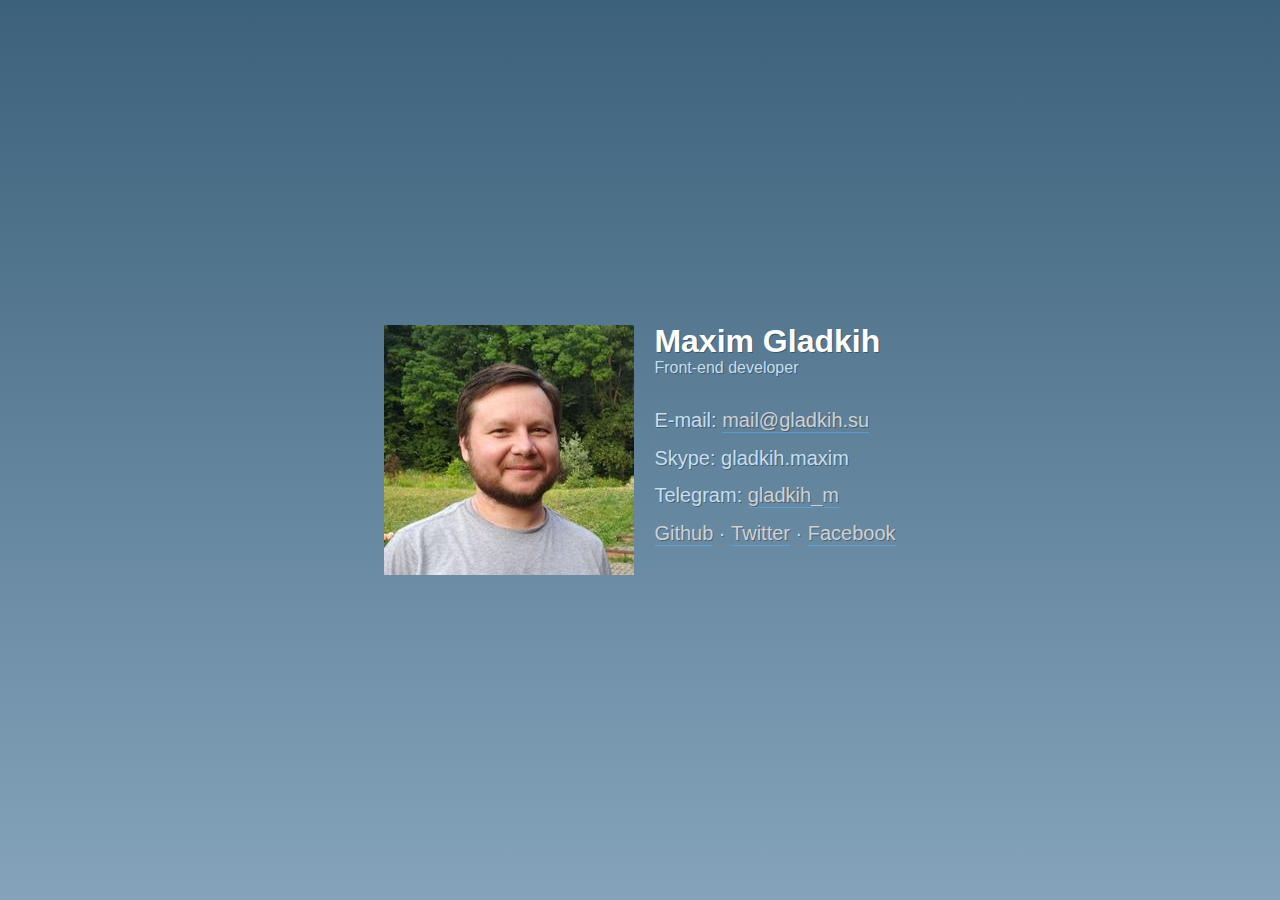
<file: index.html>
<!DOCTYPE html>
<html class="page" lang="ru">
<head>
    <meta charset="utf-8">
    <meta name="viewport" content="width=device-width, initial-scale=1.0">
    <title>Maxim Gladkih — front-end web developer</title>
    <meta property="og:title" content="Максим Гладких">
    <meta property="twitter:title" content="Максим Гладких">
    <meta property="twitter:creator" content="@gladkih_m">
    <link rel="author" href="./humans.txt">
    <link rel="canonical" href="https://gladkih.su/">
    <link rel="stylesheet" href="./assets/style/index.css">
</head>
<body class="page__body">
    <section class="person">
        <div class="person__info" itemscope="" itemtype="http://schema.org/Person">
            <img
                src="./assets/img/photo.jpg"
                itemprop="image"
                alt="Photo of Maxim Gladkih"
                class="person__img"
            />
            <div>
                <h1 itemprop="name">Maxim Gladkih</h1>
                <p class="person__job">
                    <span itemprop="jobTitle">Front-end developer</span>
                </p>
                <p>
                    E-mail: <a href="mailto:mail@gladkih.su" itemprop="email">mail@gladkih.su</a>
                </p>
                <p itemprop="contactPoint">
                    Skype: gladkih.maxim
                </p>
                <p itemprop="contactPoint">
                    Telegram: <a href="https://t.me/gladkih_m">gladkih_m</a>
                </p>
                <p class="person__links">
                    <a href="https://github.com/gladkih" target="_blank">Github</a> ·
                    <a href="https://twitter.com/gladkih_m" target="_blank">Twitter</a> ·
                    <a href="https://facebook.com/gladkih.m" target="_blank">Facebook</a>
                </p>
            </div>
        </div>
    </section>
</body>
</html>
</file>
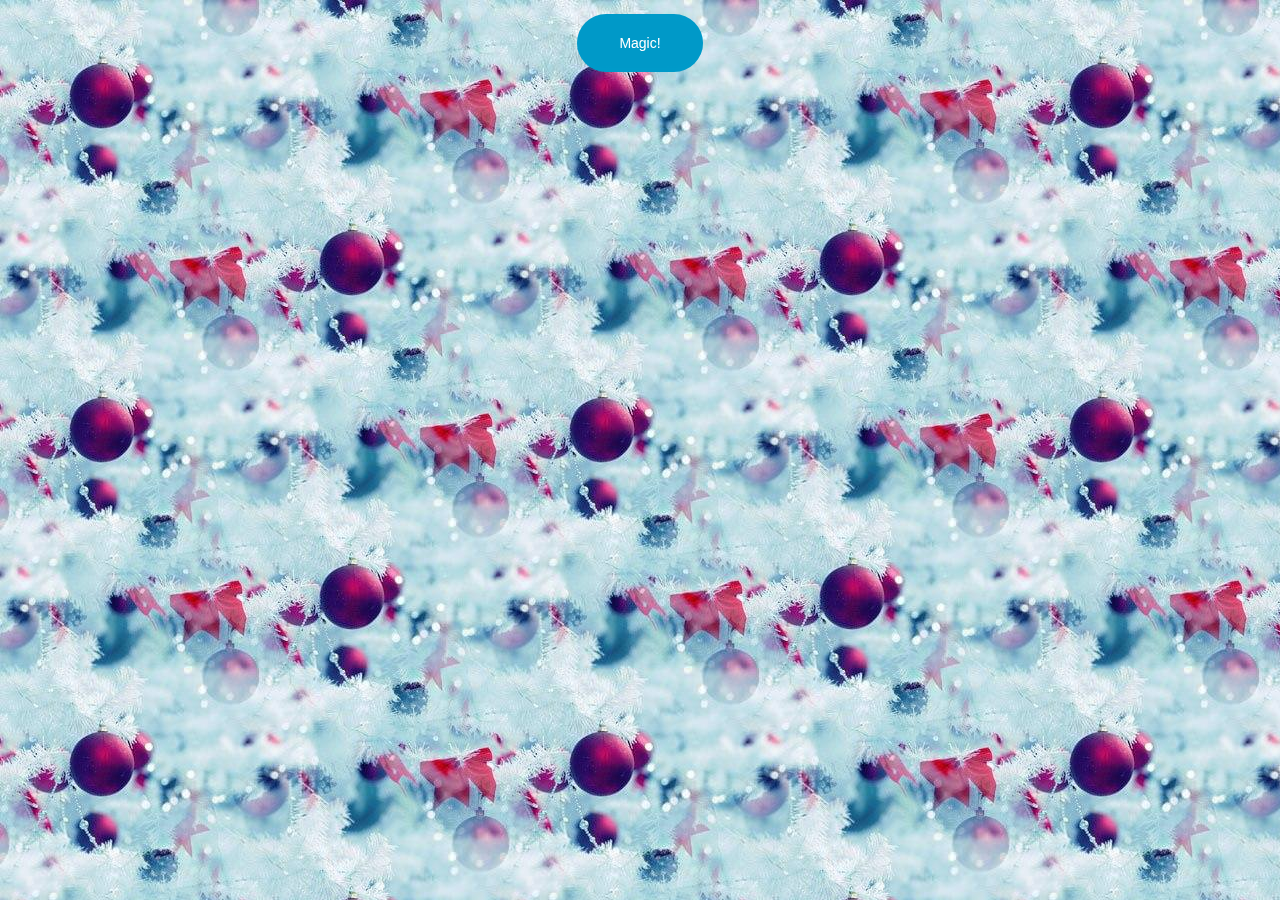
<file: ezhe-2k21/index.html>
<!doctype html>
<html lang="ru">
    <head>
        <meta charset="utf-8">
        <meta http-equiv="x-ua-compatible" content="ie=edge">
        <title>Новогодняя магия от Женечки</title>
        <meta name="description" content="">
        <meta name="viewport" content="width=device-width, initial-scale=1, shrink-to-fit=no">
        <style>
            body {
                background-image: url('./00.jpg');
            }
            .magic-btn {
                cursor: pointer;
                max-width: 250px;
                display: block;
                margin: 1em auto;
                border: none;
                position: relative;
                z-index: 1;
                padding: 1.5em 3em;
                border-radius: 50px;
                color: #fff;
                transition: background-color 0.3s, color 0.3s;
                font-size: 14px;
                background-color: #009ac9;
                overflow: hidden;
            }

            .magic-btn:focus {
                outline: none;
                box-shadow:
                        0 1px 1px rgba(0,0,0,1),
                        0 -1px 1px rgba(0,0,0,1),
                        1px 0 1px rgba(0,0,0,1),
                        -1px 0 1px rgba(0,0,0,1);
            }

            .magic-btn:before {
                content: '';
                position: absolute;
                top: -20px;
                left: -20px;
                bottom: -20px;
                right: -20px;
                background: inherit;
                border-radius: 50px;
                z-index: -1;
                opacity: 0.4;
                transform: scale3d(0.8, 0.5, 1);
            }

            .magic-btn:hover {
                transition: background-color 0.1s 0.3s, color 0.1s 0.3s;
                color: #ECEFF1;
                animation: anim-moema-1 0.3s forwards;
            }

            .magic-btn:hover::before {
                animation: anim-moema-2 0.3s 0.3s forwards;
            }
            @keyframes anim-moema-1 {
                60% {
                    transform: scale3d(0.8, 0.8, 1);
                }
                85% {
                    transform: scale3d(1.1, 1.1, 1);
                }
                100% {
                    transform: scale3d(1, 1, 1);
                }
            }
            @keyframes anim-moema-2 {
                to {
                    opacity: 0;
                    transform: scale3d(1, 1, 1);
                }
            }

            .magic-img {
                margin: 20px;
                text-align: center;
            }
            
            .magic-img img {
                max-width: 100%;
                max-height: 87vh;
            }

            .ezhe-magic {
                cursor: pointer;
            }
        </style>
    </head>
    <body>
        <button type="button" onclick="magic()" class="magic-btn">Magic!</button>
        <div class="magic-img">
            <img src='0.png' id="ezhe-magic" class="ezhe-magic" alt="Предсказания от Женечки"/>
        </div>
        <script>
            var img = document.getElementById('ezhe-magic');
            var imgPath;

            var getRandomInt = function (min, max) {
                min = Math.ceil(min);
                max = Math.floor(max);
                return Math.floor(Math.random() * (max - min)) + min;
            };

            var magic = function() {
                imgPath = getRandomInt(1, 30) + '.jpg';
                img.src = imgPath;
            };

            img.addEventListener('click', function() {
                window.open(imgPath, '_blank');
            })
        </script>
    </body>
</html>
</file>
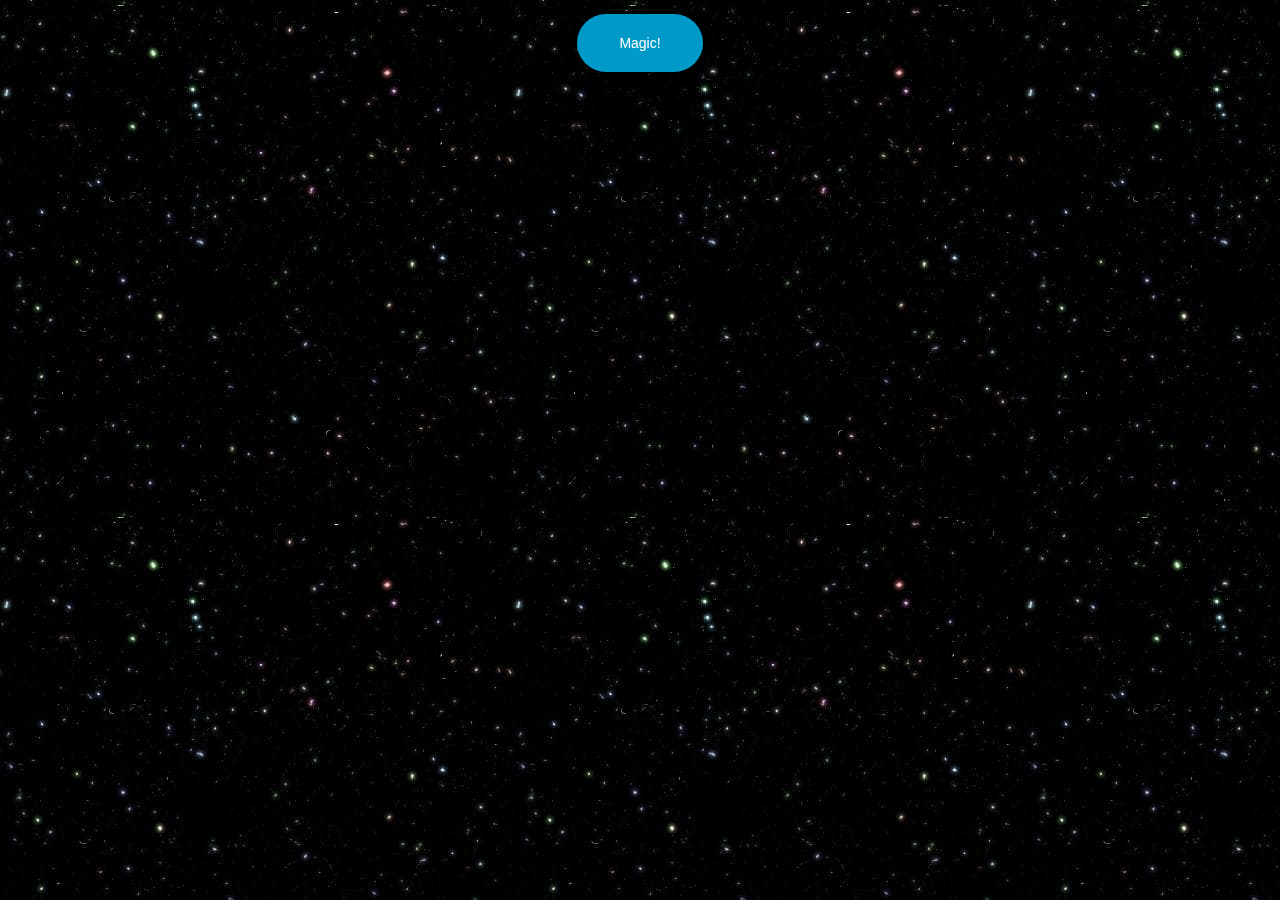
<file: ezhe-2k22/index.html>
<!doctype html>
<html lang="ru">
    <head>
        <meta charset="utf-8">
        <meta http-equiv="x-ua-compatible" content="ie=edge">
        <title>Новогодняя магия от Женечки</title>
        <meta name="description" content="">
        <meta name="viewport" content="width=device-width, initial-scale=1, shrink-to-fit=no">
        <style>
            body {
                background-image: url('./00.jpg');
            }
            .magic-btn {
                cursor: pointer;
                max-width: 250px;
                display: block;
                margin: 1em auto;
                border: none;
                position: relative;
                z-index: 1;
                padding: 1.5em 3em;
                border-radius: 50px;
                color: #fff;
                transition: background-color 0.3s, color 0.3s;
                font-size: 14px;
                background-color: #009ac9;
                overflow: hidden;
            }

            .magic-btn:focus {
                outline: none;
                box-shadow:
                        0 1px 1px rgba(0,0,0,1),
                        0 -1px 1px rgba(0,0,0,1),
                        1px 0 1px rgba(0,0,0,1),
                        -1px 0 1px rgba(0,0,0,1);
            }

            .magic-btn:before {
                content: '';
                position: absolute;
                top: -20px;
                left: -20px;
                bottom: -20px;
                right: -20px;
                background: inherit;
                border-radius: 50px;
                z-index: -1;
                opacity: 0.4;
                transform: scale3d(0.8, 0.5, 1);
            }

            .magic-btn:hover {
                transition: background-color 0.1s 0.3s, color 0.1s 0.3s;
                color: #ECEFF1;
                animation: anim-moema-1 0.3s forwards;
            }

            .magic-btn:hover::before {
                animation: anim-moema-2 0.3s 0.3s forwards;
            }
            @keyframes anim-moema-1 {
                60% {
                    transform: scale3d(0.8, 0.8, 1);
                }
                85% {
                    transform: scale3d(1.1, 1.1, 1);
                }
                100% {
                    transform: scale3d(1, 1, 1);
                }
            }
            @keyframes anim-moema-2 {
                to {
                    opacity: 0;
                    transform: scale3d(1, 1, 1);
                }
            }

            .magic-img {
                margin: 20px;
                text-align: center;
            }
            
            .magic-img img {
                max-width: 100%;
                max-height: 87vh;
            }

            .ezhe-magic {
                cursor: pointer;
            }
        </style>
    </head>
    <body>
        <button type="button" onclick="magic()" class="magic-btn">Magic!</button>
        <div class="magic-img">
            <img src='0.png' id="ezhe-magic" class="ezhe-magic" alt="Предсказания от Женечки"/>
        </div>
        <script>
            var img = document.getElementById('ezhe-magic');
            var imgPath;

            var getRandomInt = function (min, max) {
                min = Math.ceil(min);
                max = Math.floor(max);
                return Math.floor(Math.random() * (max - min)) + min;
            };

            var magic = function() {
                imgPath = getRandomInt(1, 30) + '.png';
                img.src = imgPath;
            };

            img.addEventListener('click', function() {
                window.open(imgPath, '_blank');
            })
        </script>
    </body>
</html>
</file>
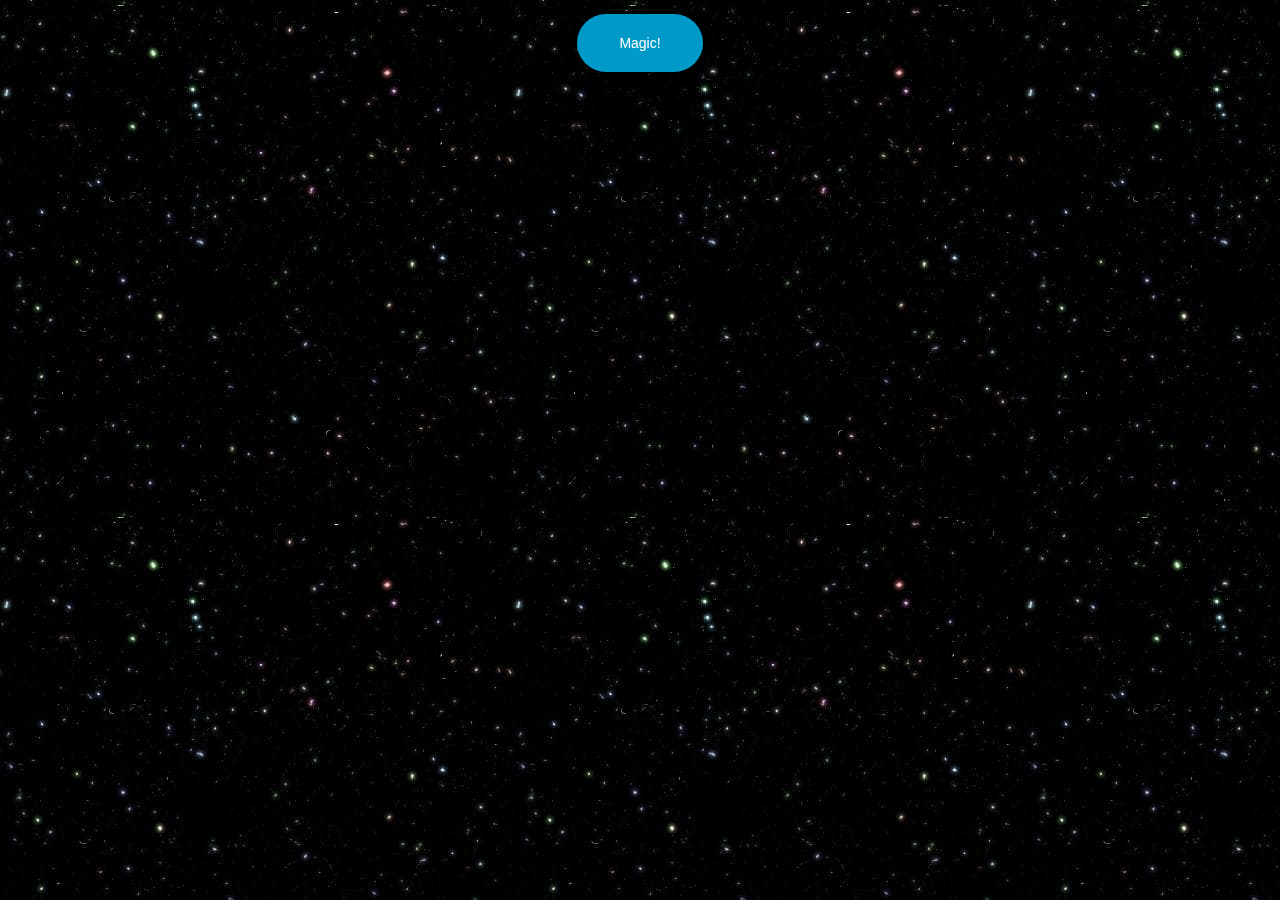
<file: ezhe-2k23/index.html>
<!doctype html>
<html lang="ru">
    <head>
        <meta charset="utf-8">
        <meta http-equiv="x-ua-compatible" content="ie=edge">
        <title>Новогодняя магия от Женечки</title>
        <meta name="description" content="">
        <meta name="viewport" content="width=device-width, initial-scale=1, shrink-to-fit=no">
        <style>
            body {
                background-image: url('./00.jpg');
            }
            .magic-btn {
                cursor: pointer;
                max-width: 250px;
                display: block;
                margin: 1em auto;
                border: none;
                position: relative;
                z-index: 1;
                padding: 1.5em 3em;
                border-radius: 50px;
                color: #fff;
                transition: background-color 0.3s, color 0.3s;
                font-size: 14px;
                background-color: #009ac9;
                overflow: hidden;
            }

            .magic-btn:focus {
                outline: none;
                box-shadow:
                        0 1px 1px rgba(0,0,0,1),
                        0 -1px 1px rgba(0,0,0,1),
                        1px 0 1px rgba(0,0,0,1),
                        -1px 0 1px rgba(0,0,0,1);
            }

            .magic-btn:before {
                content: '';
                position: absolute;
                top: -20px;
                left: -20px;
                bottom: -20px;
                right: -20px;
                background: inherit;
                border-radius: 50px;
                z-index: -1;
                opacity: 0.4;
                transform: scale3d(0.8, 0.5, 1);
            }

            .magic-btn:hover {
                transition: background-color 0.1s 0.3s, color 0.1s 0.3s;
                color: #ECEFF1;
                animation: anim-moema-1 0.3s forwards;
            }

            .magic-btn:hover::before {
                animation: anim-moema-2 0.3s 0.3s forwards;
            }
            @keyframes anim-moema-1 {
                60% {
                    transform: scale3d(0.8, 0.8, 1);
                }
                85% {
                    transform: scale3d(1.1, 1.1, 1);
                }
                100% {
                    transform: scale3d(1, 1, 1);
                }
            }
            @keyframes anim-moema-2 {
                to {
                    opacity: 0;
                    transform: scale3d(1, 1, 1);
                }
            }

            .magic-img {
                margin: 20px;
                text-align: center;
            }
            
            .magic-img img {
                max-width: 100%;
                max-height: 87vh;
            }

            .ezhe-magic {
                cursor: pointer;
            }
        </style>
    </head>
    <body>
        <button type="button" onclick="magic()" class="magic-btn">Magic!</button>
        <div class="magic-img">
            <img src='0.png' id="ezhe-magic" class="ezhe-magic" alt="Предсказания от Женечки"/>
        </div>
        <script>
            var img = document.getElementById('ezhe-magic');
            var imgPath;

            var getRandomInt = function (min, max) {
                min = Math.ceil(min);
                max = Math.floor(max);
                return Math.floor(Math.random() * (max - min)) + min;
            };

            var magic = function() {
                imgPath = getRandomInt(1, 46) + '.jpeg';
                img.src = imgPath;
            };

            img.addEventListener('click', function() {
                window.open(imgPath, '_blank');
            })
        </script>
    </body>
</html>
</file>
<file: assets/style/index.css>
h1 {
    margin: 0;
    font-weight: 600;
    color: #fff;
    line-height: 1em;
}

p {
    font-size: 20px;
    margin: 0.1em 0 0.7em;
}

a {
    color: #d0d1d2;
    display: inline-block;
    border-bottom: 1px solid rgba(90, 171, 237, 0.6);
    text-decoration: none;
}

a:hover {
    border-bottom: 1px solid #d0d1d2;
    transition: all .4s;
}

.page {
    font-family: sans-serif;
}

.page__body {
    background: linear-gradient(to bottom, #3c617a 0%, #85a4bc 100%);
    margin: 0;
    color: #c5dfef;
    text-shadow: 1px 1px 0 rgba(0, 0, 0, 0.3);
}

.person {
    display: flex;
    height: 100vh;
    align-items: center;
    justify-content: center;
}

.person__info {
    display: flex;
}

.person__img {
    width: 250px;
    height: 250px;
    margin-right: 20px;
}

.person__job {
    font-size: 16px;
    margin-bottom: 2em;
}

.person__links {

}
</file>
